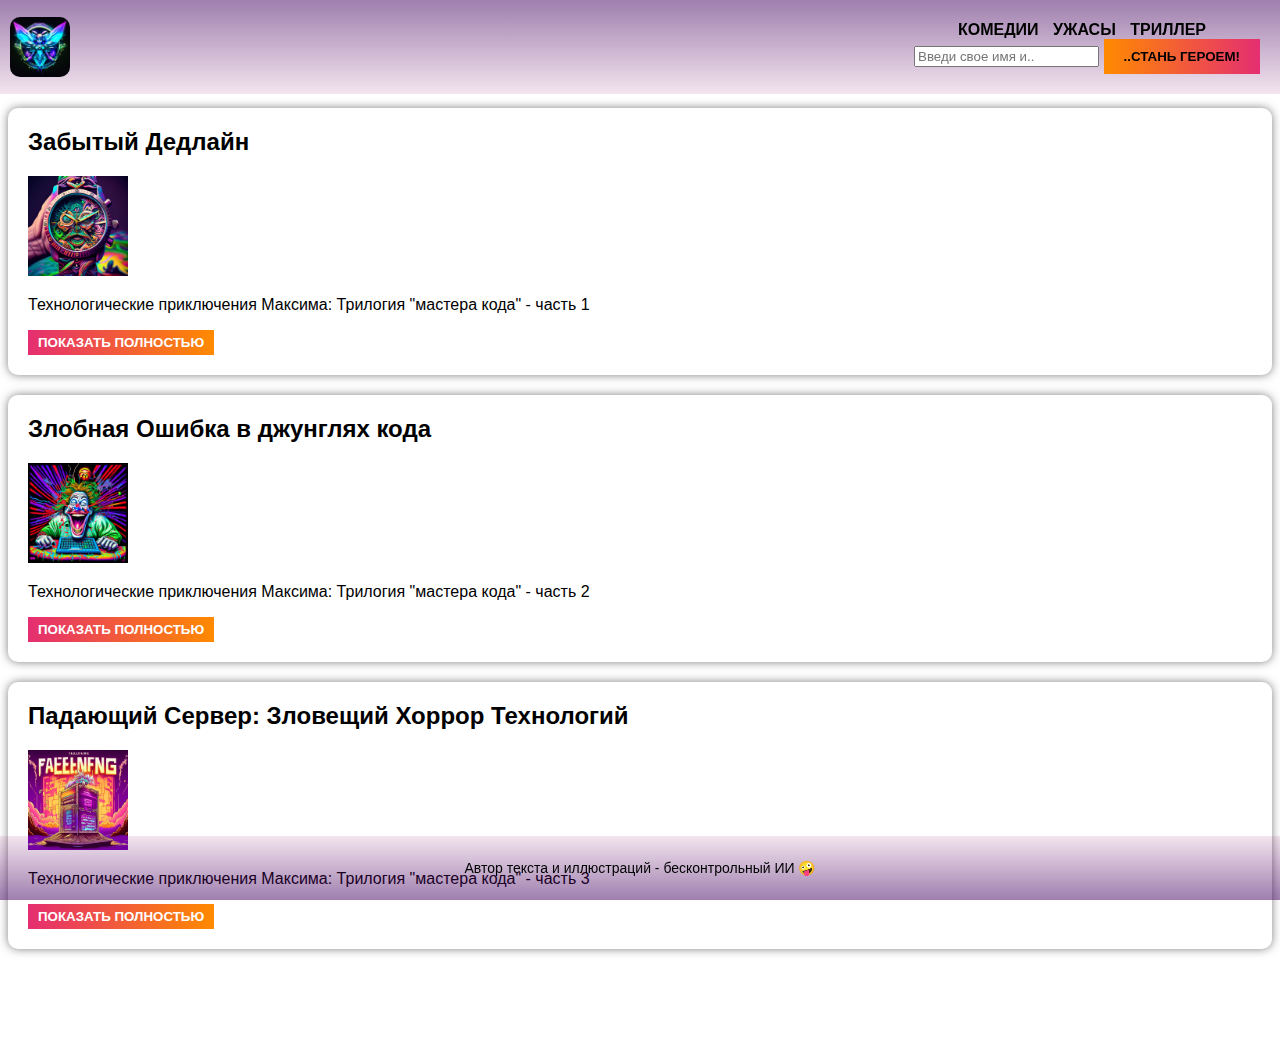
<file: 02_HTML_CSS/index.html>
<!DOCTYPE html>
<html>
    <head>
        <title>СкримСтори</title>
        <link rel="stylesheet" href="./css/style.css">
        
    </head>
    <body>
        <header>
            <div class="header-container">
                <div class="header">
                    <div class="logo">
                        <img class="img-logo" src="./img/logo.png">
                    </div>
                    <div class="menu-user">
                        <nav class="menu">
                            <ul>
                                <li><a href="./comedy.html">Комедии</a></li>
                                <li><a href="./horrors.html">Ужасы</a></li>
                                <li><a href="./thriller.html">Триллер</a></li>
                            </ul>
                        </nav>
                        <div class="user-menu">
                            <input type="text" id="hero-name-input" placeholder="Введи свое имя и..">
                            <button id="become-hero-button">..стань героем!</button>
                        </div>
                        
                    </div>
                </div>
            </div>
        </header>
        <main>
            <div class="block">
                <h2>Забытый Дедлайн</h2>
                <div class="block-content">
                    <img src="./img/story_1.png" alt="story_1">
                    <p>Технологические приключения Максима: Трилогия "мастера кода" - часть 1</p>
                    <button class="expand-button">Показать полностью</button>
                </div>
                <div class="block-full-content"><p>Даже пышные тучи на небосклоне не могли заглушить свет фонарей, горевших в окнах офиса. Максим был втянут в водоворот срочной работы над своим проектом. Дедлайн приближался с каждой минутой, и времени оставалось все меньше.</p><p>Максим знал, что его разработка должна быть завершена до полуночи, иначе он разочарует свою команду и подведет всех, кто полагался на него. Но каждый шаг был тяжелее предыдущего. Он столкнулся с неожиданными сложностями, анимации, которые казались так простыми в его мыслях, оказались неподъемными задачами на практике. Браузеры, с которыми он работал, внезапно показали свою капризность и отказывались подчиняться его коду.</p><p>Максим впал в истощение, его глаза заметались от бессонных ночей и непрерывной работы. Спиной он опирался на спинку стула, руки, скованные усталостью, дрожали при каждом нажатии клавиши. Но он не мог остановиться. Знал, что каждая секунда на счету. Он забыл о сне и отдыхе, его сознание полностью поглощало только одна цель - завершить свою разработку.</p><p>Все вокруг Максима затихло. Звуки клавиш и шум компьютерных вентиляторов слились в одно бесконечное эхо. И вот, в последние мгновения, перед самым рассветом, Максим нажимает кнопку "Завершить". Напряжение в его плечах мгновенно рассеивается, а его сердце замирает, ожидая реакции от пользователей.</p><p>Отзывы приходят один за другим, словно каскад кристально чистых водопадов. Пользователи восхищаются его талантом и преданностью проекту. Максим становится героем своей команды, который своими усилиями привел их к победе.</p><p>Эта сказка о Максиме вдохновляет детей настойчивостью и неутомимостью. Она показывает, что даже когда все кажется безнадежным и дедлайн поджимает, настоящий герой не сдается перед трудностями. Все его старания и усилия окупаются, и он получает признание и успех.</p></div>
            </div>
            <div class="block">
                <h2>Злобная Ошибка в джунглях кода</h2>
                <div class="block-content">
                    <img src="./img/story_2.png" alt="story_2">
                    <p>Технологические приключения Максима: Трилогия "мастера кода" - часть 2</p>
                    <button class="expand-button">Показать полностью</button>
                </div>
                <div class="block-full-content">
                    <p>Во второй сказке главный герой - опять Максим. На этот раз его разработанное веб-приложение стало успешным и широко используется пользователями. Однако, однажды, Максим обнаруживает, что его приложение начинает вести себя странно. Оно начинает отправлять неправильные данные и приводит к серьезным ошибкам.</p>
                    <p>Максим понимает, что его приложение заражено злобной ошибкой, которая мучает пользователей. Он начинает исследовать проблему и в конечном итоге находит способ устранить ошибку. Максим выпускает исправление и приложение возвращается к нормальной работе.</p>
                    <p>Однако, после исправления ошибки, Максим начинает замечать что-то странное. Ошибка, казалось бы, исчезла, но ее влияние продолжало преследовать его. Неправильные данные появлялись в разных частях приложения, а пользователи продолжали сталкиваться с непредвиденными проблемами.</p>
                    <p>Максим все больше и больше погружался в исследование этой загадочной ошибки. Он проводил бессонные ночи, алгоритмы и код преследовали его во сне. Максим понимал, что это больше, чем просто ошибка программы. Злобная сила была внедрена в его приложение, и она гонялась за ним повсюду.</p>
                    <p>Наконец, Максим обнаружил подозрительную активность в логах своего приложения. Каждый раз, когда он исправлял ошибку, она возвращалась с новой силой. Он осознал, что за всей этой ошибкой стоит хакер, который специально проникал в его систему и манипулировал ею.</p>
                    <p>Решив противостоять этому злобному хакеру, Максим собрался настоящей битвой на коде. Он усилил защиту своего приложения, изучил методы взлома и стал применять их в свою пользу. Максим разработал новые алгоритмы безопасности, которые защищали его приложение от атак хакера.</p>
                    <p>Наступил день решающей схватки. Максим и хакер вступили в смертельную схватку в виртуальном пространстве. Хакер пытался проникнуть в систему Максима, но тот был непоколебим. Он применял свои новые алгоритмы и разрабатывал контрмеры на ходу.</p>
                    <p>В итоге, Максим победил злобного хакера. Он уничтожил вредоносные программы и защитил свое приложение. Пользователи снова могли пользоваться им безопасно и без помех.</p>
                    <p>Эта сказка учит детей о важности безопасности в мире технологий. Она показывает, что в современном мире программистам необходимо быть бдительными и готовыми сражаться с внешними угрозами. Максим стал настоящим героем, победив зло и защитив свое творение от разрушительных атак.</p>
                </div>
            </div>
            <div class="block">
                <h2>Падающий Сервер: Зловещий Хоррор Технологий</h2>
                <div class="block-content">
                    <img src="./img/story_3.png" alt="story_3">
                    <p>Технологические приключения Максима: Трилогия "мастера кода" - часть 3</p>
                    <button class="expand-button">Показать полностью</button>
                    <div class="block-full-content">
                        <p>В третьей сказке Максим сталкивается с новым ужасным вызовом. Его веб-приложение стало невероятно популярным, и на сервере, где оно размещено, начинаются зловещие проблемы. Внезапно, один из серверов, словно оживший монстр, начинает издавать странные шумы и падает, окутывая всё вокруг плотным дымом.</p>
                        <p>Максим и его команда оказываются в самом эпицентре кошмара. Дым заполняет помещение, а запах гари и раскаленного железа нависает в воздухе. Красные огни мигают и мерцают, создавая мрачное освещение. Шумы, словно стоны и вопли, наполняют комнату.</p>
                        <p>Максим, несмотря на страх, неустанно борется с хаосом. Он анализирует причины падения сервера и обнаруживает, что злобная программа проникла в систему и поработила сервер, превратив его в своего раба. Максим понимает, что ему нужно найти способ разрушить зловещую программу и освободить сервер.</p>
                        <p>Он принимает вызов и вступает в схватку с программным монстром. Битва ожесточается, каждый шаг Максима сопровождается молниями и сверкающими кодовыми строками. Он вводит специальные команды и пытается исключить злобную программу из системы.</p>
                        <p>Но монстр не собирается сдаваться. Он отвечает атакой, запуская вирусы и трояны, которые охраняют его. Виртуальные монстры начинают появляться из кода, нападая на Максима и его команду. Это битва не только с врагом из мира технологий, но и с самими кошмарами, которые он создал.</p>
                        <p>Максим и его команда стараются сохранить спокойствие и не сдаваться перед ужасом. Они применяют свои знания и навыки, создавая защитные щиты и антивирусы. Они борются с виртуальными монстрами, один за другим, пока наконец не достигают самого главного врага.</p>
                        <p>В финальной битве Максим вводит последний код, который разрушает злобную программу, освобождая сервер от ее контроля. Страшные огни и шумы исчезают, дым рассеивается, а комната наполняется облегчением и тишиной.</p>
                        <p>Благодаря упорству и мужеству Максима и его команды, сервер восстанавливается, и приложение снова становится доступным для пользователей. Сказка учит детей, что даже в самых жутких ситуациях необходимо сохранять веру в свои силы и бороться до конца.</p>
                        <p>Таким образом, эта ужасающая сказка о Максиме и падающем сервере погрузит детей в мир технологий, наполненный дымом, запахом гари, красными огнями и шумами, чтобы они поняли важность настойчивости и решительности в справлении с трудностями современного мира.</p>
                    </div>
                </div>
            </div>              
        </main>
        <footer>
            <div class="footer-content">
            <p>Автор текста и иллюстраций - бесконтрольный ИИ 🤪</p>
            </div>
        </footer>
        <script src="./scripts/script.js"></script>
    </body>
</html>
</file>
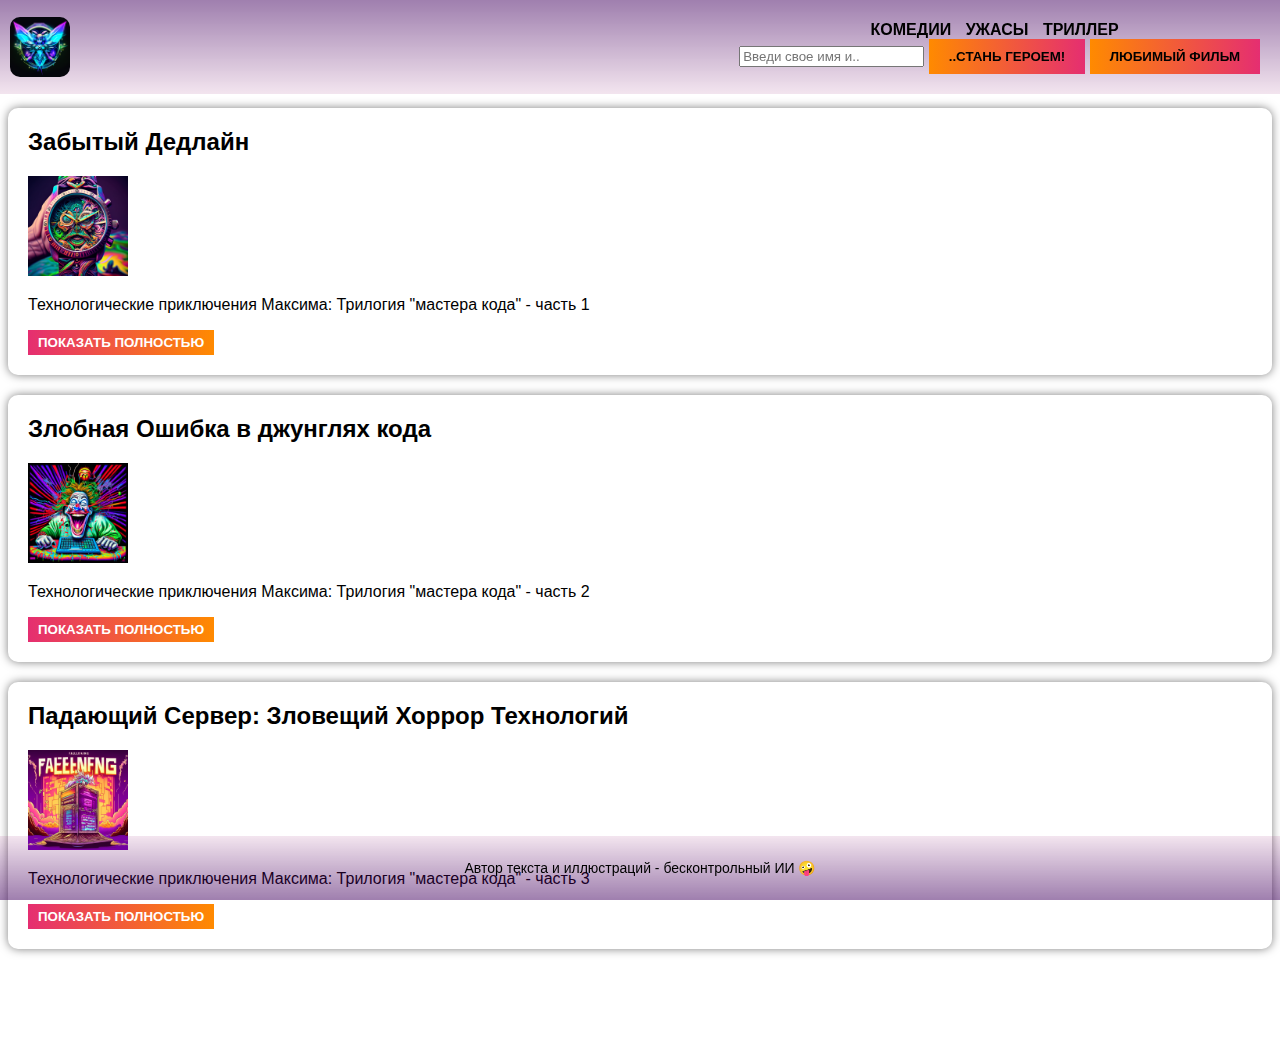
<file: 03_JS_basics/index.html>
<!DOCTYPE html>
<html>
    <head>
        <title>СкримСтори</title>
        <script type="module" src="./js/bundle.js" async></script>
        <link rel="stylesheet" href="./css/style.css">
        
    </head>
    <body>
        <header>
            <div class="header-container">
                <div class="header">
                    <div class="logo">
                        <img class="img-logo" src="./img/logo.png">
                    </div>
                    <div class="menu-user">
                        <nav class="menu">
                            <ul>
                                <li><a href="./comedy.html">Комедии</a></li>
                                <li><a href="./horrors.html">Ужасы</a></li>
                                <li><a href="./thriller.html">Триллер</a></li>
                            </ul>
                        </nav>
                        <div class="user-menu">
                            <input type="text" id="hero-name-input" placeholder="Введи свое имя и..">
                            <button id="become-hero-button">..стань героем!</button>
                            <button onclick="askMovie()">Любимый фильм</button>
                        </div>
                        
                    </div>
                </div>
            </div>
        </header>
        <main>
            <div class="block">
                <h2>Забытый Дедлайн</h2>
                <div class="block-content">
                    <img src="./img/story_1.png" alt="story_1">
                    <p>Технологические приключения Максима: Трилогия "мастера кода" - часть 1</p>
                    <button class="expand-button">Показать полностью</button>
                </div>
                <div class="block-full-content"><p>Даже пышные тучи на небосклоне не могли заглушить свет фонарей, горевших в окнах офиса. Максим был втянут в водоворот срочной работы над своим проектом. Дедлайн приближался с каждой минутой, и времени оставалось все меньше.</p><p>Максим знал, что его разработка должна быть завершена до полуночи, иначе он разочарует свою команду и подведет всех, кто полагался на него. Но каждый шаг был тяжелее предыдущего. Он столкнулся с неожиданными сложностями, анимации, которые казались так простыми в его мыслях, оказались неподъемными задачами на практике. Браузеры, с которыми он работал, внезапно показали свою капризность и отказывались подчиняться его коду.</p><p>Максим впал в истощение, его глаза заметались от бессонных ночей и непрерывной работы. Спиной он опирался на спинку стула, руки, скованные усталостью, дрожали при каждом нажатии клавиши. Но он не мог остановиться. Знал, что каждая секунда на счету. Он забыл о сне и отдыхе, его сознание полностью поглощало только одна цель - завершить свою разработку.</p><p>Все вокруг Максима затихло. Звуки клавиш и шум компьютерных вентиляторов слились в одно бесконечное эхо. И вот, в последние мгновения, перед самым рассветом, Максим нажимает кнопку "Завершить". Напряжение в его плечах мгновенно рассеивается, а его сердце замирает, ожидая реакции от пользователей.</p><p>Отзывы приходят один за другим, словно каскад кристально чистых водопадов. Пользователи восхищаются его талантом и преданностью проекту. Максим становится героем своей команды, который своими усилиями привел их к победе.</p><p>Эта сказка о Максиме вдохновляет детей настойчивостью и неутомимостью. Она показывает, что даже когда все кажется безнадежным и дедлайн поджимает, настоящий герой не сдается перед трудностями. Все его старания и усилия окупаются, и он получает признание и успех.</p></div>
            </div>
            <div class="block">
                <h2>Злобная Ошибка в джунглях кода</h2>
                <div class="block-content">
                    <img src="./img/story_2.png" alt="story_2">
                    <p>Технологические приключения Максима: Трилогия "мастера кода" - часть 2</p>
                    <button class="expand-button">Показать полностью</button>
                </div>
                <div class="block-full-content">
                    <p>Во второй сказке главный герой - опять Максим. На этот раз его разработанное веб-приложение стало успешным и широко используется пользователями. Однако, однажды, Максим обнаруживает, что его приложение начинает вести себя странно. Оно начинает отправлять неправильные данные и приводит к серьезным ошибкам.</p>
                    <p>Максим понимает, что его приложение заражено злобной ошибкой, которая мучает пользователей. Он начинает исследовать проблему и в конечном итоге находит способ устранить ошибку. Максим выпускает исправление и приложение возвращается к нормальной работе.</p>
                    <p>Однако, после исправления ошибки, Максим начинает замечать что-то странное. Ошибка, казалось бы, исчезла, но ее влияние продолжало преследовать его. Неправильные данные появлялись в разных частях приложения, а пользователи продолжали сталкиваться с непредвиденными проблемами.</p>
                    <p>Максим все больше и больше погружался в исследование этой загадочной ошибки. Он проводил бессонные ночи, алгоритмы и код преследовали его во сне. Максим понимал, что это больше, чем просто ошибка программы. Злобная сила была внедрена в его приложение, и она гонялась за ним повсюду.</p>
                    <p>Наконец, Максим обнаружил подозрительную активность в логах своего приложения. Каждый раз, когда он исправлял ошибку, она возвращалась с новой силой. Он осознал, что за всей этой ошибкой стоит хакер, который специально проникал в его систему и манипулировал ею.</p>
                    <p>Решив противостоять этому злобному хакеру, Максим собрался настоящей битвой на коде. Он усилил защиту своего приложения, изучил методы взлома и стал применять их в свою пользу. Максим разработал новые алгоритмы безопасности, которые защищали его приложение от атак хакера.</p>
                    <p>Наступил день решающей схватки. Максим и хакер вступили в смертельную схватку в виртуальном пространстве. Хакер пытался проникнуть в систему Максима, но тот был непоколебим. Он применял свои новые алгоритмы и разрабатывал контрмеры на ходу.</p>
                    <p>В итоге, Максим победил злобного хакера. Он уничтожил вредоносные программы и защитил свое приложение. Пользователи снова могли пользоваться им безопасно и без помех.</p>
                    <p>Эта сказка учит детей о важности безопасности в мире технологий. Она показывает, что в современном мире программистам необходимо быть бдительными и готовыми сражаться с внешними угрозами. Максим стал настоящим героем, победив зло и защитив свое творение от разрушительных атак.</p>
                </div>
            </div>
            <div class="block">
                <h2>Падающий Сервер: Зловещий Хоррор Технологий</h2>
                <div class="block-content">
                    <img src="./img/story_3.png" alt="story_3">
                    <p>Технологические приключения Максима: Трилогия "мастера кода" - часть 3</p>
                    <button class="expand-button">Показать полностью</button>
                    <div class="block-full-content">
                        <p>В третьей сказке Максим сталкивается с новым ужасным вызовом. Его веб-приложение стало невероятно популярным, и на сервере, где оно размещено, начинаются зловещие проблемы. Внезапно, один из серверов, словно оживший монстр, начинает издавать странные шумы и падает, окутывая всё вокруг плотным дымом.</p>
                        <p>Максим и его команда оказываются в самом эпицентре кошмара. Дым заполняет помещение, а запах гари и раскаленного железа нависает в воздухе. Красные огни мигают и мерцают, создавая мрачное освещение. Шумы, словно стоны и вопли, наполняют комнату.</p>
                        <p>Максим, несмотря на страх, неустанно борется с хаосом. Он анализирует причины падения сервера и обнаруживает, что злобная программа проникла в систему и поработила сервер, превратив его в своего раба. Максим понимает, что ему нужно найти способ разрушить зловещую программу и освободить сервер.</p>
                        <p>Он принимает вызов и вступает в схватку с программным монстром. Битва ожесточается, каждый шаг Максима сопровождается молниями и сверкающими кодовыми строками. Он вводит специальные команды и пытается исключить злобную программу из системы.</p>
                        <p>Но монстр не собирается сдаваться. Он отвечает атакой, запуская вирусы и трояны, которые охраняют его. Виртуальные монстры начинают появляться из кода, нападая на Максима и его команду. Это битва не только с врагом из мира технологий, но и с самими кошмарами, которые он создал.</p>
                        <p>Максим и его команда стараются сохранить спокойствие и не сдаваться перед ужасом. Они применяют свои знания и навыки, создавая защитные щиты и антивирусы. Они борются с виртуальными монстрами, один за другим, пока наконец не достигают самого главного врага.</p>
                        <p>В финальной битве Максим вводит последний код, который разрушает злобную программу, освобождая сервер от ее контроля. Страшные огни и шумы исчезают, дым рассеивается, а комната наполняется облегчением и тишиной.</p>
                        <p>Благодаря упорству и мужеству Максима и его команды, сервер восстанавливается, и приложение снова становится доступным для пользователей. Сказка учит детей, что даже в самых жутких ситуациях необходимо сохранять веру в свои силы и бороться до конца.</p>
                        <p>Таким образом, эта ужасающая сказка о Максиме и падающем сервере погрузит детей в мир технологий, наполненный дымом, запахом гари, красными огнями и шумами, чтобы они поняли важность настойчивости и решительности в справлении с трудностями современного мира.</p>
                    </div>
                </div>
            </div>              
        </main>
        <footer>
            <div class="footer-content">
            <p>Автор текста и иллюстраций - бесконтрольный ИИ 🤪</p>
            </div>
        </footer>
        
    </body>
</html>
</file>
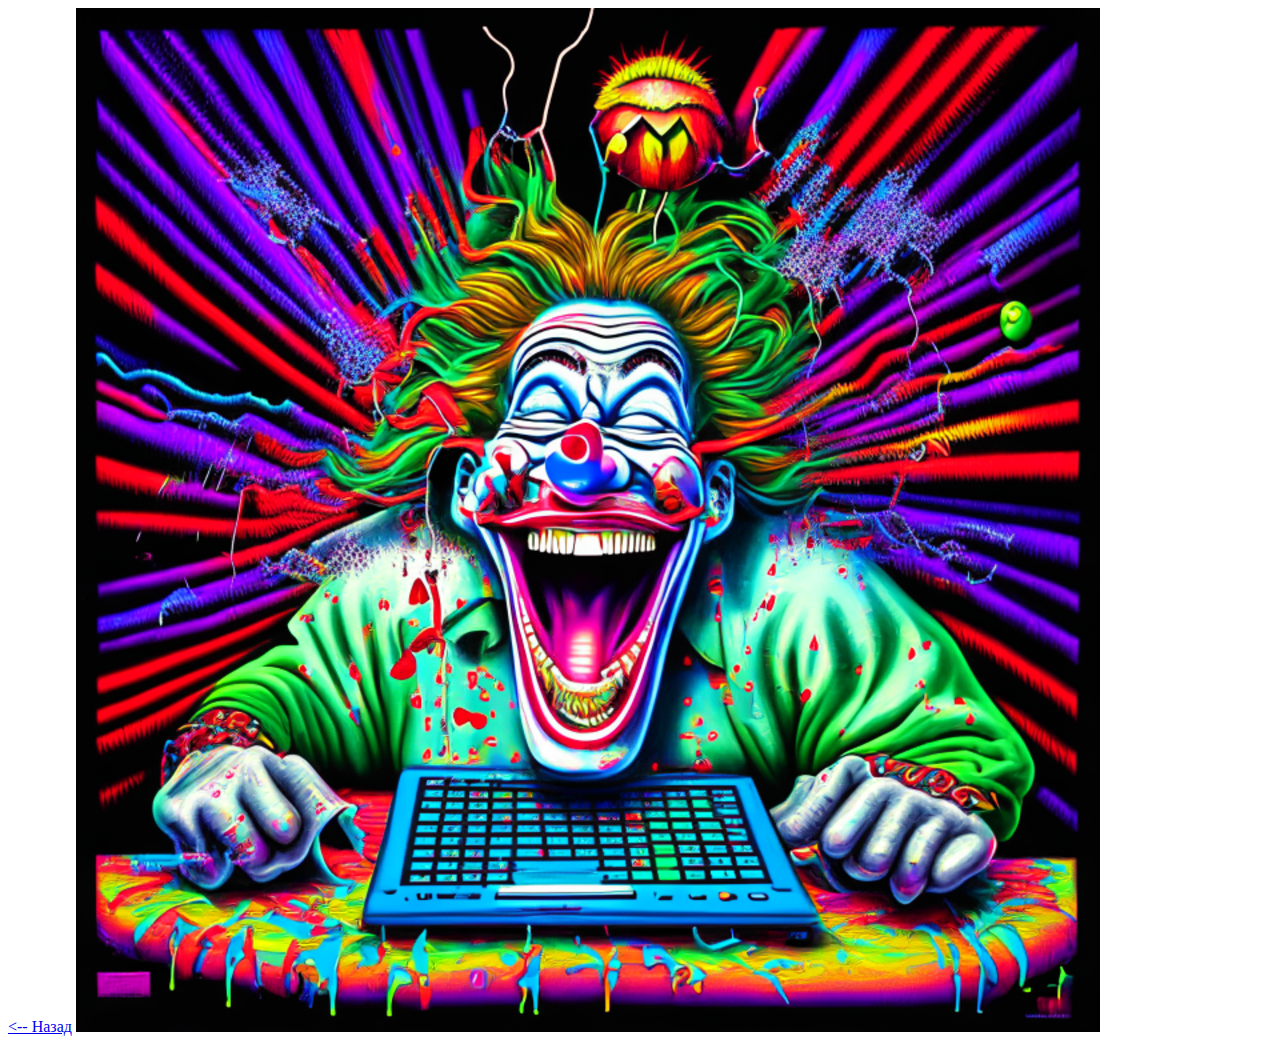
<file: 02_HTML_CSS/comedy.html>
<!DOCTYPE html>
<html lang="en">
<head>
    <meta charset="UTF-8">
    <meta http-equiv="X-UA-Compatible" content="IE=edge">
    <meta name="viewport" content="width=device-width, initial-scale=1.0">
    <title>СкримСтори Комедии</title>
</head>
<body>
    <a href="./index.html"><-- Назад</a>
    <img src="./img/story_2.png" alt="Комедии">
</body>
</html>
</file>
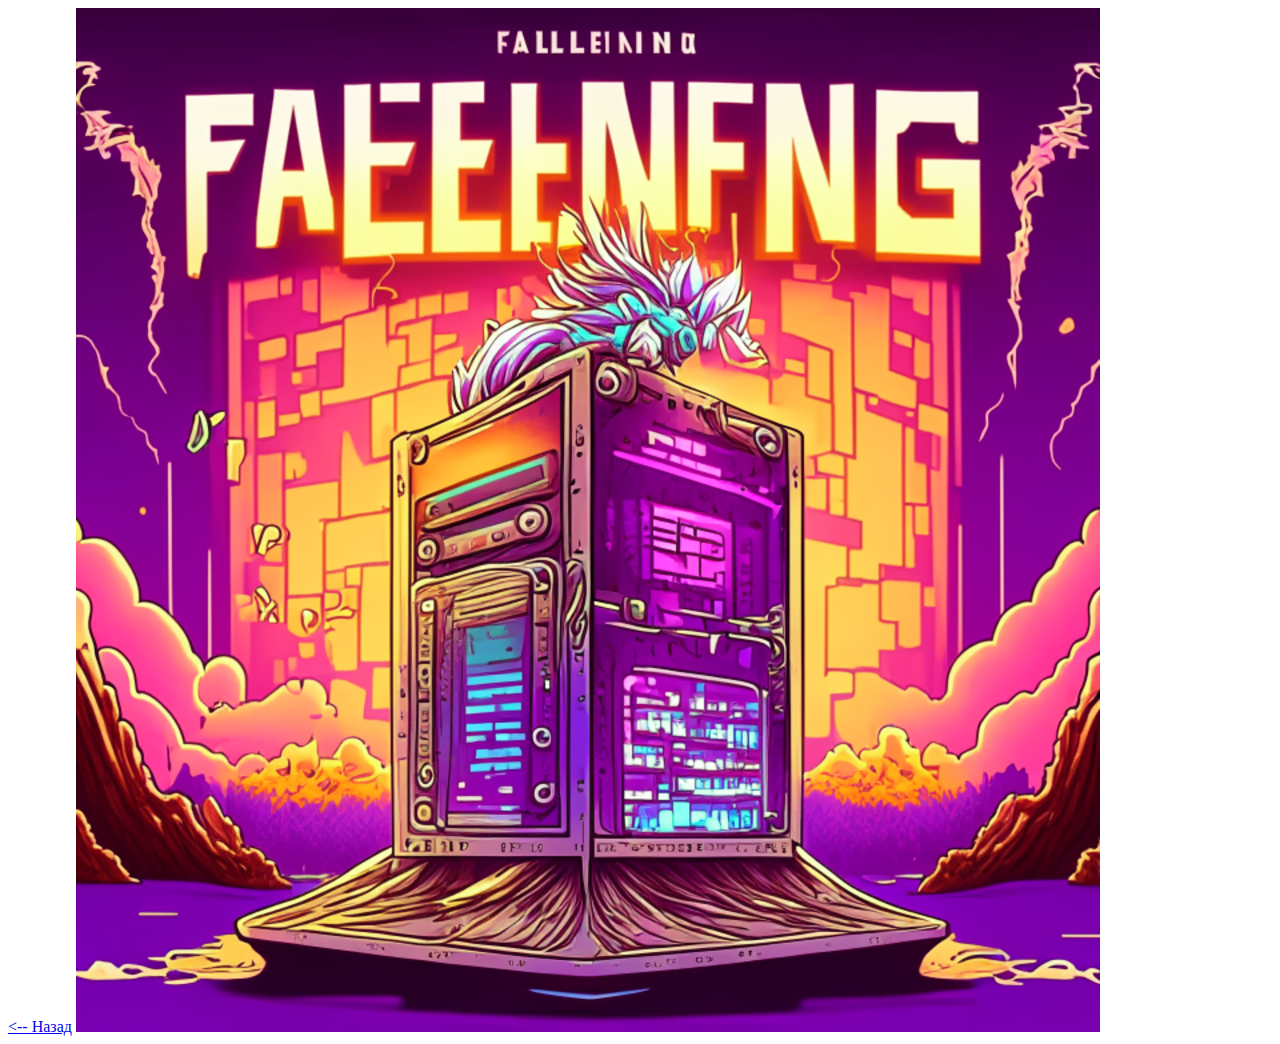
<file: 02_HTML_CSS/horrors.html>
<!DOCTYPE html>
<html lang="en">
<head>
    <meta charset="UTF-8">
    <meta http-equiv="X-UA-Compatible" content="IE=edge">
    <meta name="viewport" content="width=device-width, initial-scale=1.0">
    <title>СкримСтори Хорроры</title>
</head>
<body>
    <a href="./index.html"><-- Назад</a>
    <img src="./img/story_3.png" alt="Хоррор">
</body>
</html>
</file>
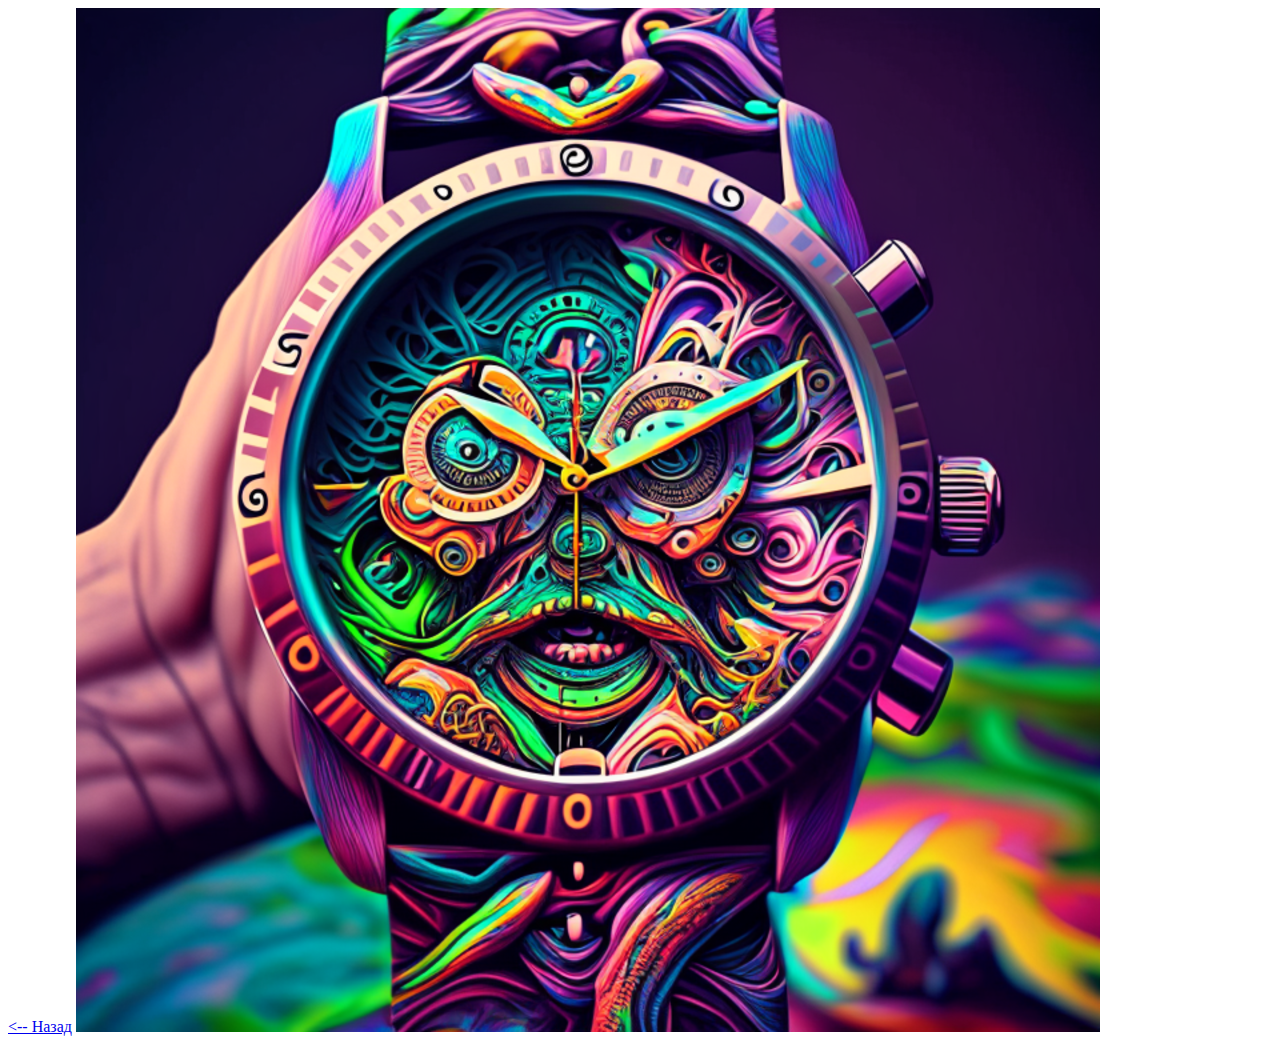
<file: 02_HTML_CSS/thriller.html>
<!DOCTYPE html>
<html lang="en">
<head>
    <meta charset="UTF-8">
    <meta http-equiv="X-UA-Compatible" content="IE=edge">
    <meta name="viewport" content="width=device-width, initial-scale=1.0">
    <title>СкримСтори Триллеры</title>
</head>
<body>
    <a href="./index.html"><-- Назад</a>
    <img src="./img/story_1.png" alt="Триллер">
</body>
</html>
</file>
<file: 02_HTML_CSS/css/style.css>
body {
    font-family: Arial, sans-serif;
}

.header-container {
    position: fixed;
    top: 0;
    left: 0;
    width: 100%;
    z-index: 9999; 
}

.header {
    display: flex;
    align-items: center;
    justify-content: space-between;
    padding: 10px;
    background: linear-gradient(to bottom, rgba(64, 0, 94, 0.5), rgba(139, 0, 100, 0.1));
}

.logo, .menu-user {
    display: flex;
    align-items: center;
}
.img-logo {
    border-radius: 10px;
    width: 60px;
}
.menu-user {
    flex-direction: column;
    margin: 10px;
}

.menu ul {
    list-style-type: none;
    margin: 0;
    padding: 0;
}

.menu ul li {
    display: inline-block;
    margin-right: 10px;
    vertical-align: middle;
}

.menu ul li a, .user-menu button {
    font-family: 'Arial', sans-serif;
    text-transform: uppercase;
    font-weight: bold;
    text-decoration: none;
    color: black;
}

.user-menu button {
    background-image: linear-gradient(to right, #ff8a00, #e52e71);
    border: none;
    padding: 10px 20px;
    cursor: pointer;
    transition: background-color 0.3s ease;
}

.user-menu button:hover {
    background-color: #ff8a00;
}

main {
    padding-top: 100px;
    padding-bottom: 60px;
}

.block {
    border-radius: 10px;
    box-shadow: 0 0 10px rgba(0, 0, 0, 0.5);
    padding: 20px;
    margin-bottom: 20px;
    background-color: #ffffff;
}

.block img {
    width: 100px;
    height: 100px;
    margin-right: 10px;
}

.block h2 {
    margin-top: 0;
}

.block-full-content {
    display: none;
    margin-top: 0px;
    white-space: pre-wrap;
    text-indent: 10px;
}

.expand-button {
    font-family: 'Arial', sans-serif;
    text-transform: uppercase;
    font-weight: bold;
    color: white;
    background-image: linear-gradient(to left, #ff8a00, #e52e71);
    border: none;
    padding: 5px 10px;
    transition: background-color 0.3s ease;
}

.show-full-content {
    display: block;
}

footer {
    position: fixed;
    bottom: 0;
    left: 0;
    right: 0;
    padding: 10px;
    text-align: center;
    z-index: 9999;
    background: linear-gradient(to bottom, rgba(139, 0, 100, 0.1), rgba(64, 0, 94, 0.5));
    font-size: 14px;
}
</file>
<file: 03_JS_basics/css/style.css>
body {
    font-family: Arial, sans-serif;
}

.header-container {
    position: fixed;
    top: 0;
    left: 0;
    width: 100%;
    z-index: 9999; 
}

.header {
    display: flex;
    align-items: center;
    justify-content: space-between;
    padding: 10px;
    background: linear-gradient(to bottom, rgba(64, 0, 94, 0.5), rgba(139, 0, 100, 0.1));
}

.logo, .menu-user {
    display: flex;
    align-items: center;
}
.img-logo {
    border-radius: 10px;
    width: 60px;
}
.menu-user {
    flex-direction: column;
    margin: 10px;
}

.menu ul {
    list-style-type: none;
    margin: 0;
    padding: 0;
}

.menu ul li {
    display: inline-block;
    margin-right: 10px;
    vertical-align: middle;
}

.menu ul li a, .user-menu button {
    font-family: 'Arial', sans-serif;
    text-transform: uppercase;
    font-weight: bold;
    text-decoration: none;
    color: black;
}

.user-menu button {
    background-image: linear-gradient(to right, #ff8a00, #e52e71);
    border: none;
    padding: 10px 20px;
    cursor: pointer;
    transition: background-color 0.3s ease;
}

.user-menu button:hover {
    background-color: #ff8a00;
}

main {
    padding-top: 100px;
    padding-bottom: 60px;
}

.block {
    border-radius: 10px;
    box-shadow: 0 0 10px rgba(0, 0, 0, 0.5);
    padding: 20px;
    margin-bottom: 20px;
    background-color: #ffffff;
}

.block img {
    width: 100px;
    height: 100px;
    margin-right: 10px;
}

.block h2 {
    margin-top: 0;
}

.block-full-content {
    display: none;
    margin-top: 0px;
    white-space: pre-wrap;
    text-indent: 10px;
}

.expand-button {
    font-family: 'Arial', sans-serif;
    text-transform: uppercase;
    font-weight: bold;
    color: white;
    background-image: linear-gradient(to left, #ff8a00, #e52e71);
    border: none;
    padding: 5px 10px;
    transition: background-color 0.3s ease;
}

.show-full-content {
    display: block;
}

footer {
    position: fixed;
    bottom: 0;
    left: 0;
    right: 0;
    padding: 10px;
    text-align: center;
    z-index: 9999;
    background: linear-gradient(to bottom, rgba(139, 0, 100, 0.1), rgba(64, 0, 94, 0.5));
    font-size: 14px;
}
</file>
